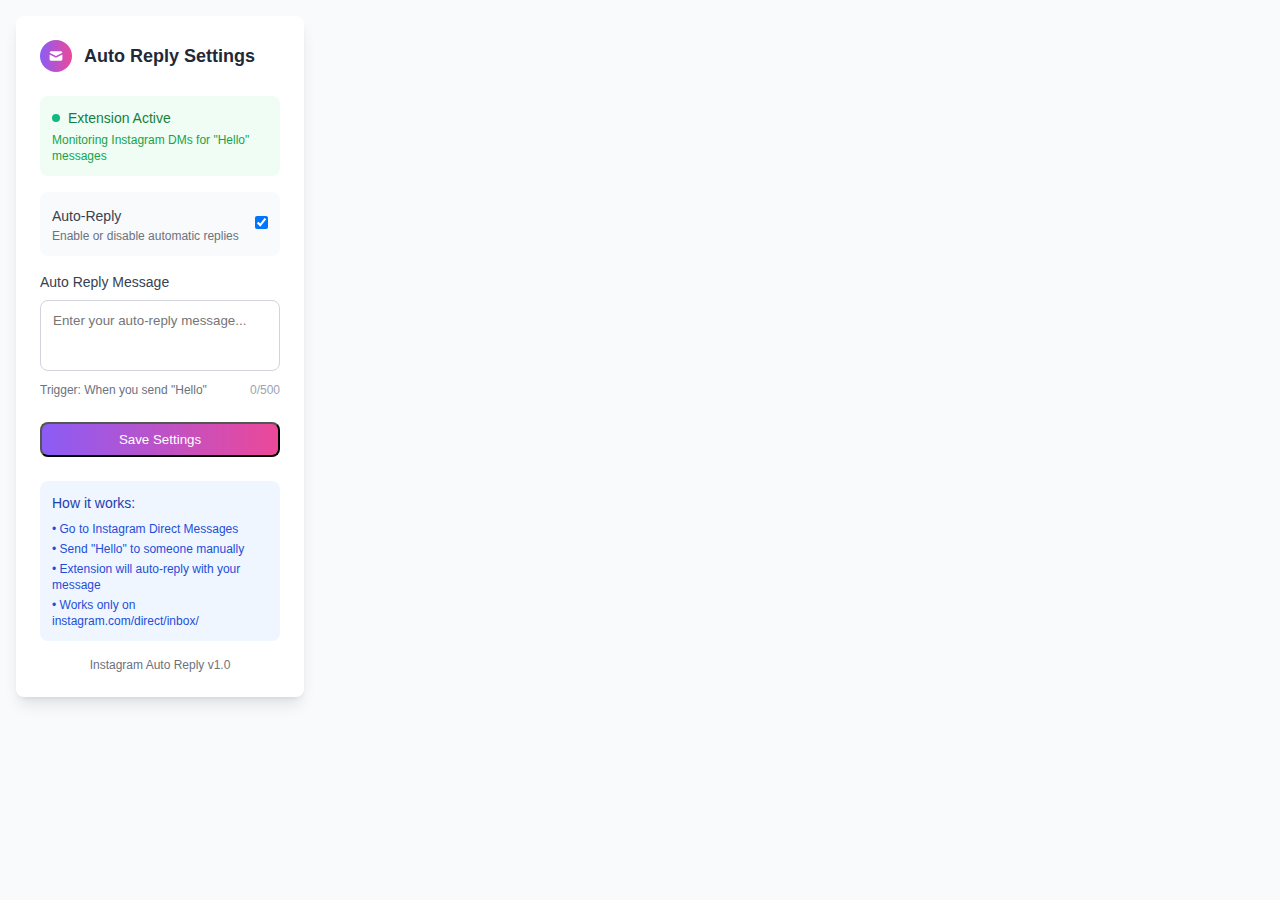
<file: public/extension/popup.html>
<!DOCTYPE html>
<html lang="en">
<head>
  <meta charset="UTF-8">
  <meta name="viewport" content="width=device-width, initial-scale=1.0">
  <title>Instagram Auto Reply Settings</title>
  <link rel="stylesheet" href="popup.css">
</head>
<body class="bg-gray-50 p-4 w-80">
  <div class="bg-white rounded-lg shadow-lg p-6">
    <!-- Header -->
    <div class="flex items-center mb-6">
      <div class="w-8 h-8 bg-gradient-to-r from-purple-500 to-pink-500 rounded-full flex items-center justify-center mr-3">
        <svg class="w-4 h-4 text-white" fill="currentColor" viewBox="0 0 20 20">
          <path d="M2.003 5.884L10 9.882l7.997-3.998A2 2 0 0016 4H4a2 2 0 00-1.997 1.884z"/>
          <path d="M18 8.118l-8 4-8-4V14a2 2 0 002 2h12a2 2 0 002-2V8.118z"/>
        </svg>
      </div>
      <h1 class="text-lg font-semibold text-gray-800">Auto Reply Settings</h1>
    </div>

    <!-- Status Indicator -->
    <div id="statusIndicator" class="mb-4 p-3 bg-green-50 border border-green-200 rounded-lg">
      <div class="flex items-center">
        <div id="statusDot" class="w-2 h-2 bg-green-500 rounded-full mr-2 animate-pulse"></div>
        <span id="statusText" class="text-sm text-green-700 font-medium">Extension Active</span>
      </div>
      <p id="statusDesc" class="text-xs text-green-600 mt-1">Monitoring Instagram DMs for "Hello" messages</p>
    </div>

    <!-- Enable/Disable Toggle -->
    <div class="mb-4 p-3 bg-gray-50 border border-gray-200 rounded-lg">
      <div class="flex items-center justify-between">
        <div>
          <span class="text-sm font-medium text-gray-700">Auto-Reply</span>
          <p class="text-xs text-gray-500">Enable or disable automatic replies</p>
        </div>
        <label class="relative inline-flex items-center cursor-pointer">
          <input type="checkbox" id="autoReplyToggle" class="sr-only peer" checked>
          <div class="w-11 h-6 bg-gray-200 peer-focus:outline-none peer-focus:ring-4 peer-focus:ring-purple-300 rounded-full peer peer-checked:after:translate-x-full peer-checked:after:border-white after:content-[''] after:absolute after:top-[2px] after:left-[2px] after:bg-white after:border-gray-300 after:border after:rounded-full after:h-5 after:w-5 after:transition-all peer-checked:bg-purple-500"></div>
        </label>
      </div>
    </div>

    <!-- Auto Reply Message Input -->
    <div class="mb-6">
      <label for="autoReplyMessage" class="block text-sm font-medium text-gray-700 mb-2">
        Auto Reply Message
      </label>
      <textarea 
        id="autoReplyMessage" 
        class="w-full p-3 border border-gray-300 rounded-lg focus:ring-2 focus:ring-purple-500 focus:border-transparent resize-none transition-all duration-200"
        rows="3"
        placeholder="Enter your auto-reply message..."
        maxlength="500"
      ></textarea>
      <div class="flex justify-between items-center mt-1">
        <span class="text-xs text-gray-500">Trigger: When you send "Hello"</span>
        <span id="charCount" class="text-xs text-gray-400">0/500</span>
      </div>
    </div>

    <!-- Save Button -->
    <button 
      id="saveButton" 
      class="w-full bg-gradient-to-r from-purple-500 to-pink-500 text-white py-2 px-4 rounded-lg font-medium hover:from-purple-600 hover:to-pink-600 focus:outline-none focus:ring-2 focus:ring-purple-500 focus:ring-offset-2 transition-all duration-200 transform hover:scale-105"
    >
      Save Settings
    </button>

    <!-- Success Message -->
    <div id="successMessage" class="hidden mt-3 p-2 bg-green-100 border border-green-300 text-green-700 text-sm rounded-lg">
      ✅ Settings saved successfully!
    </div>

    <!-- Instructions -->
    <div class="mt-6 p-3 bg-blue-50 border border-blue-200 rounded-lg">
      <h3 class="text-sm font-medium text-blue-800 mb-2">How it works:</h3>
      <ul class="text-xs text-blue-700 space-y-1">
        <li>• Go to Instagram Direct Messages</li>
        <li>• Send "Hello" to someone manually</li>
        <li>• Extension will auto-reply with your message</li>
        <li>• Works only on instagram.com/direct/inbox/</li>
      </ul>
    </div>

    <!-- Footer -->
    <div class="mt-4 text-center">
      <p class="text-xs text-gray-500">Instagram Auto Reply v1.0</p>
    </div>
  </div>

  <script src="popup.js"></script>
</body>
</html>
</file>
<file: public/extension/popup.css>
/* Tailwind CSS styles for Chrome Extension Popup */

/* Reset and base styles */
* {
  margin: 0;
  padding: 0;
  box-sizing: border-box;
}

body {
  font-family: -apple-system, BlinkMacSystemFont, 'Segoe UI', Roboto, Oxygen, Ubuntu, Cantarell, sans-serif;
  line-height: 1.5;
  width: 320px;
  min-height: 400px;
}

/* Utility classes */
.w-80 { width: 20rem; }
.w-full { width: 100%; }
.w-8 { width: 2rem; }
.w-4 { width: 1rem; }
.w-2 { width: 0.5rem; }

.h-8 { height: 2rem; }
.h-4 { height: 1rem; }
.h-2 { height: 0.5rem; }

.p-4 { padding: 1rem; }
.p-6 { padding: 1.5rem; }
.p-3 { padding: 0.75rem; }
.p-2 { padding: 0.5rem; }
.py-2 { padding-top: 0.5rem; padding-bottom: 0.5rem; }
.px-4 { padding-left: 1rem; padding-right: 1rem; }

.m-4 { margin: 1rem; }
.mb-6 { margin-bottom: 1.5rem; }
.mb-4 { margin-bottom: 1rem; }
.mb-2 { margin-bottom: 0.5rem; }
.mt-6 { margin-top: 1.5rem; }
.mt-4 { margin-top: 1rem; }
.mt-3 { margin-top: 0.75rem; }
.mt-1 { margin-top: 0.25rem; }
.mr-3 { margin-right: 0.75rem; }
.mr-2 { margin-right: 0.5rem; }

.flex { display: flex; }
.items-center { align-items: center; }
.justify-between { justify-content: space-between; }
.justify-center { justify-content: center; }

.block { display: block; }
.hidden { display: none; }

.text-center { text-align: center; }

/* Background colors */
.bg-gray-50 { background-color: #f9fafb; }
.bg-white { background-color: #ffffff; }
.bg-green-50 { background-color: #f0fdf4; }
.bg-green-100 { background-color: #dcfce7; }
.bg-blue-50 { background-color: #eff6ff; }
.bg-green-500 { background-color: #10b981; }

/* Gradient backgrounds */
.bg-gradient-to-r {
  background-image: linear-gradient(to right, var(--tw-gradient-stops));
}

.from-purple-500 {
  --tw-gradient-from: #8b5cf6;
  --tw-gradient-to: rgb(139 92 246 / 0);
  --tw-gradient-stops: var(--tw-gradient-from), var(--tw-gradient-to);
}

.to-pink-500 {
  --tw-gradient-to: #ec4899;
}

.from-purple-600 {
  --tw-gradient-from: #7c3aed;
  --tw-gradient-to: rgb(124 58 237 / 0);
  --tw-gradient-stops: var(--tw-gradient-from), var(--tw-gradient-to);
}

.to-pink-600 {
  --tw-gradient-to: #db2777;
}

/* Text colors */
.text-white { color: #ffffff; }
.text-gray-800 { color: #1f2937; }
.text-gray-700 { color: #374151; }
.text-gray-600 { color: #4b5563; }
.text-gray-500 { color: #6b7280; }
.text-gray-400 { color: #9ca3af; }
.text-green-700 { color: #15803d; }
.text-green-600 { color: #16a34a; }
.text-blue-800 { color: #1e40af; }
.text-blue-700 { color: #1d4ed8; }

/* Font sizes */
.text-lg { font-size: 1.125rem; line-height: 1.75rem; }
.text-sm { font-size: 0.875rem; line-height: 1.25rem; }
.text-xs { font-size: 0.75rem; line-height: 1rem; }

/* Font weights */
.font-semibold { font-weight: 600; }
.font-medium { font-weight: 500; }

/* Borders */
.border { border-width: 1px; }
.border-gray-300 { border-color: #d1d5db; }
.border-green-200 { border-color: #bbf7d0; }
.border-green-300 { border-color: #86efac; }
.border-blue-200 { border-color: #bfdbfe; }

/* Border radius */
.rounded-lg { border-radius: 0.5rem; }
.rounded-full { border-radius: 9999px; }

/* Shadows */
.shadow-lg {
  box-shadow: 0 10px 15px -3px rgb(0 0 0 / 0.1), 0 4px 6px -4px rgb(0 0 0 / 0.1);
}

/* Focus and hover states */
.focus\:ring-2:focus {
  --tw-ring-offset-shadow: var(--tw-ring-inset) 0 0 0 var(--tw-ring-offset-width) var(--tw-ring-offset-color);
  --tw-ring-shadow: var(--tw-ring-inset) 0 0 0 calc(2px + var(--tw-ring-offset-width)) var(--tw-ring-color);
  box-shadow: var(--tw-ring-offset-shadow), var(--tw-ring-shadow), var(--tw-shadow, 0 0 #0000);
}

.focus\:ring-purple-500:focus {
  --tw-ring-color: #8b5cf6;
}

.focus\:ring-offset-2:focus {
  --tw-ring-offset-width: 2px;
}

.focus\:border-transparent:focus {
  border-color: transparent;
}

.focus\:outline-none:focus {
  outline: 2px solid transparent;
  outline-offset: 2px;
}

.hover\:from-purple-600:hover {
  --tw-gradient-from: #7c3aed;
  --tw-gradient-to: rgb(124 58 237 / 0);
  --tw-gradient-stops: var(--tw-gradient-from), var(--tw-gradient-to);
}

.hover\:to-pink-600:hover {
  --tw-gradient-to: #db2777;
}

.hover\:scale-105:hover {
  transform: scale(1.05);
}

/* Transitions */
.transition-all {
  transition-property: all;
  transition-timing-function: cubic-bezier(0.4, 0, 0.2, 1);
  transition-duration: 150ms;
}

.duration-200 {
  transition-duration: 200ms;
}

/* Transform */
.transform {
  transform: translate(var(--tw-translate-x), var(--tw-translate-y)) rotate(var(--tw-rotate)) skewX(var(--tw-skew-x)) skewY(var(--tw-skew-y)) scaleX(var(--tw-scale-x)) scaleY(var(--tw-scale-y));
}

/* Animations */
.animate-pulse {
  animation: pulse 2s cubic-bezier(0.4, 0, 0.6, 1) infinite;
}

@keyframes pulse {
  0%, 100% {
    opacity: 1;
  }
  50% {
    opacity: .5;
  }
}

/* Custom styles for form elements */
textarea, input {
  font-family: inherit;
}

textarea:focus, input:focus {
  outline: none;
}

button {
  cursor: pointer;
  font-family: inherit;
}

button:active {
  transform: scale(0.98);
}

/* Scrollbar styling */
textarea::-webkit-scrollbar {
  width: 4px;
}

textarea::-webkit-scrollbar-track {
  background: #f1f1f1;
  border-radius: 10px;
}

textarea::-webkit-scrollbar-thumb {
  background: #c1c1c1;
  border-radius: 10px;
}

textarea::-webkit-scrollbar-thumb:hover {
  background: #a8a8a8;
}

/* Custom resize handle */
.resize-none {
  resize: none;
}

/* List styles */
ul {
  list-style: none;
}

.space-y-1 > * + * {
  margin-top: 0.25rem;
}
</file>
